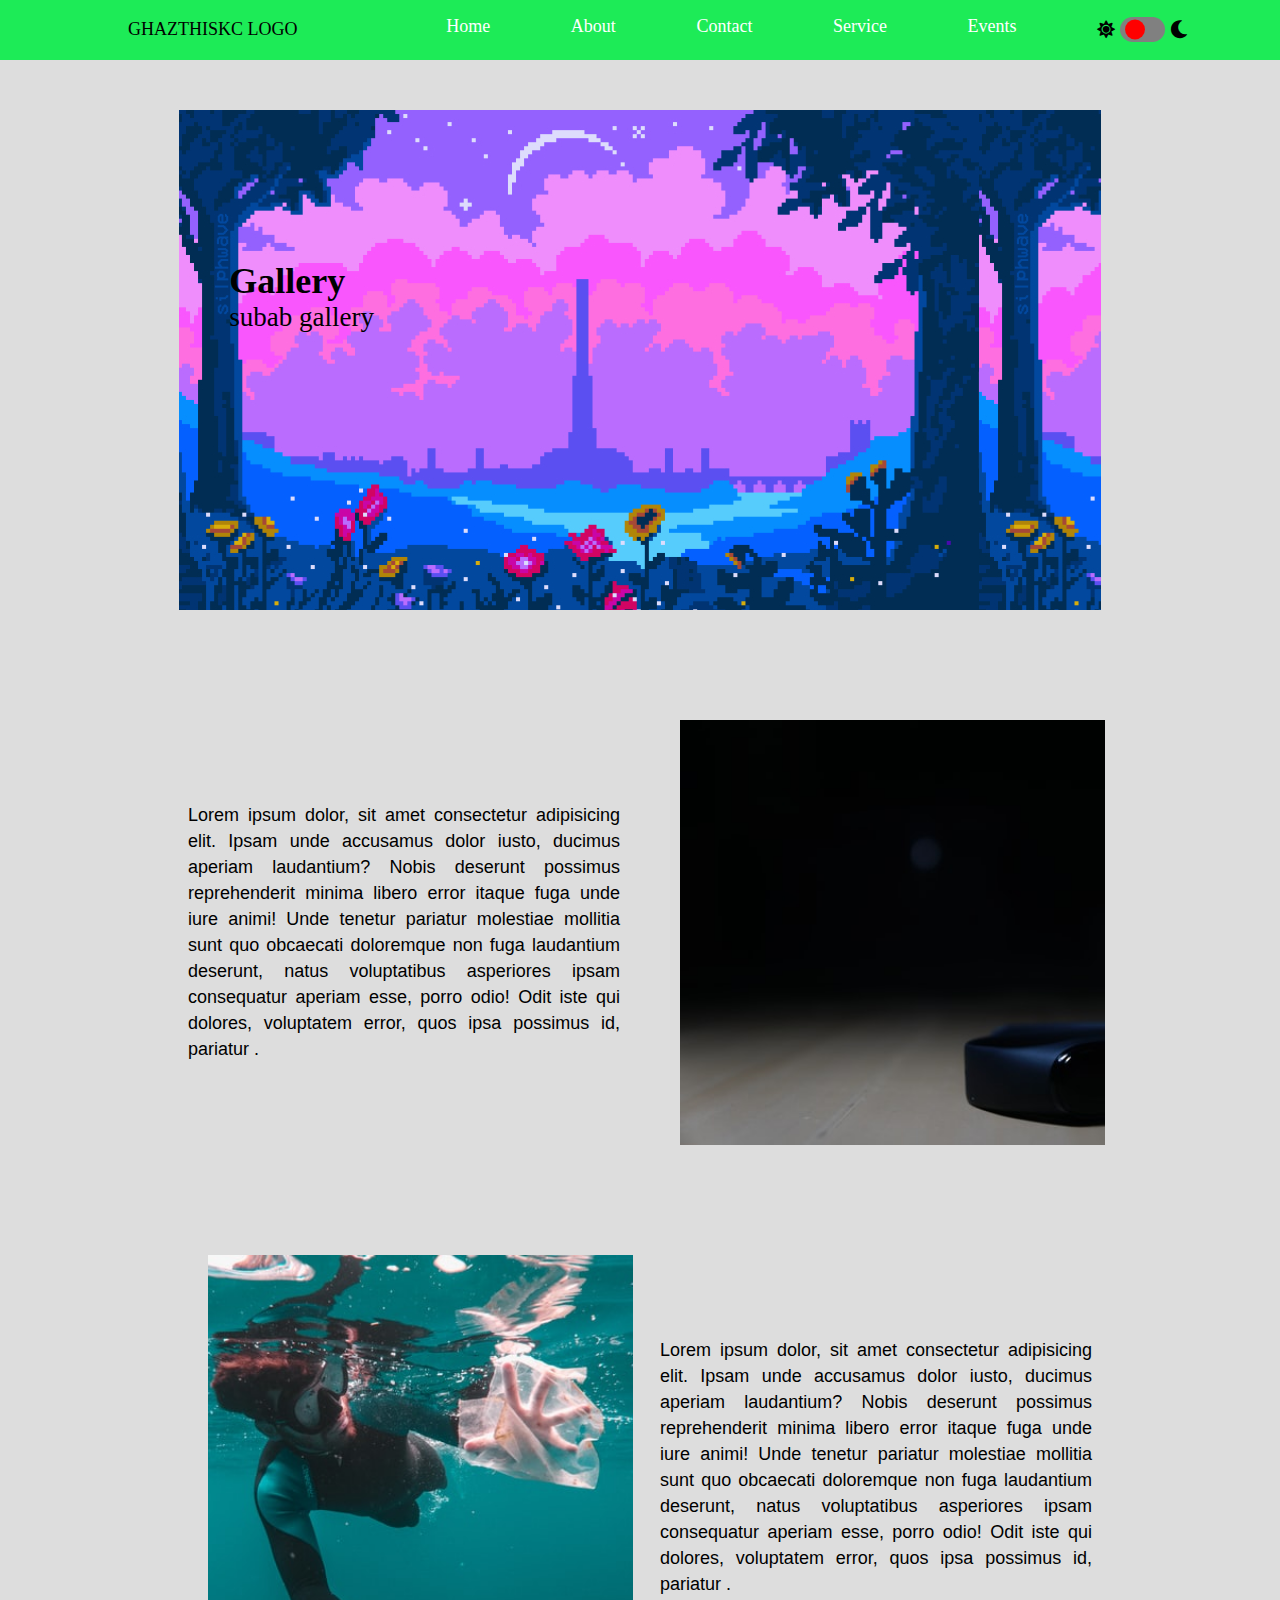
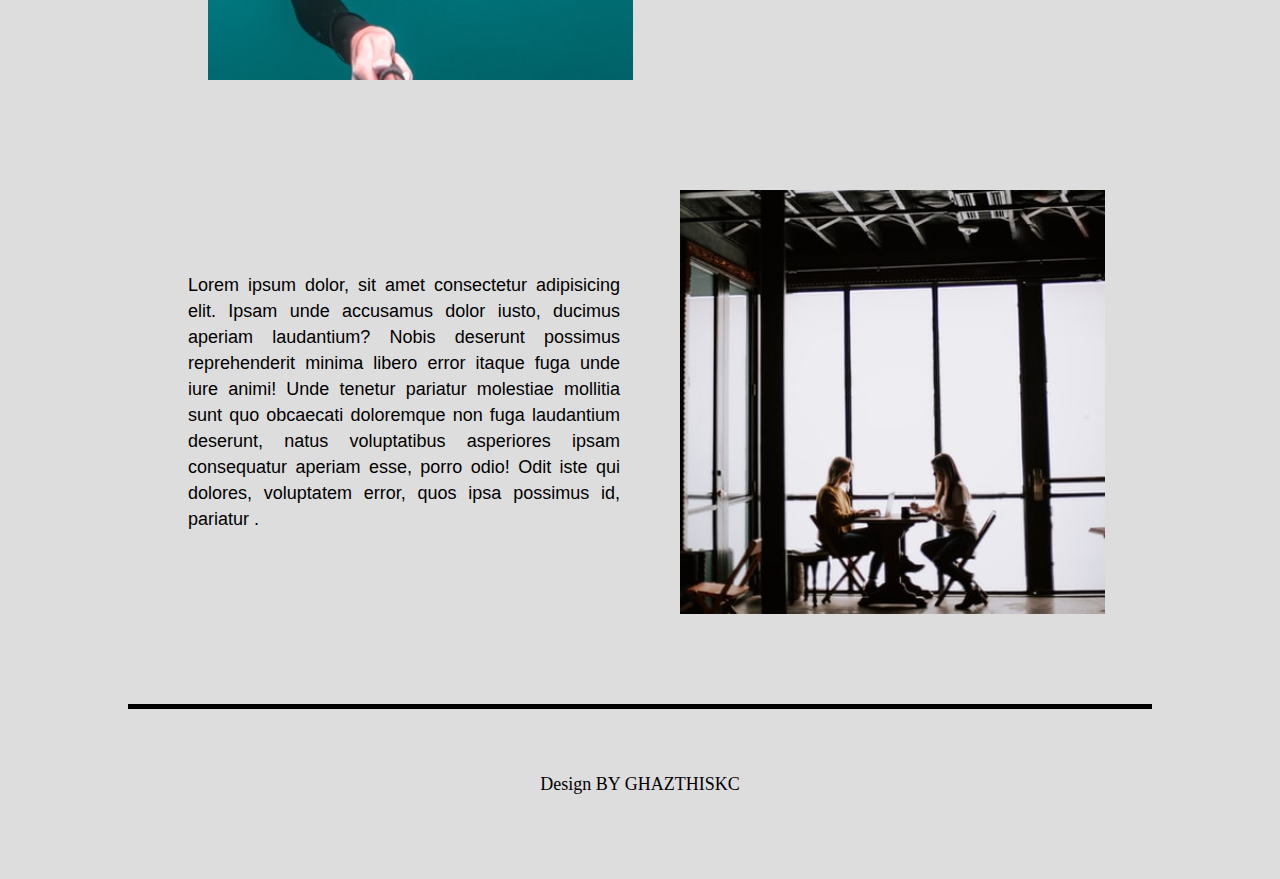
<file: index.html>
<!DOCTYPE html>
<html>
<head>
    <meta charset="utf-8">
    <meta name="vierport" content="width=width-device, initial-scale=1.0">
    <link rel="stylesheet" href="darkmode.css">
    <link rel="stylesheet" href="https://use.fontawesome.com/releases/v5.8.1/css/all.css">
    <meta name="keywords" content="INI YANG PUNYA GHAZY, WEBSITE YANG PUNYA GHAZY bisa kuy">
    <meta name="description" content="WEBSITE GHAZY DI SINI">
    <meta name="google-site-verification" content="v5vhgtWsQ0k4wTP4bQX3xoLz8I7gkyx48SxhrZ5H9fw" />
    <title>Yang Punya Ghazy Ini</title>
</head>
<body>
    <nav>
        <div class="logo">
            GHAZTHISKC LOGO
        </div>
        <input type="checkbox" class="hamburger-toggle" style="z-index: 90909090;">
        <ul class="nav-ul hamburger">
            <li><a href="#" class="ul-items">Home</a></li>
            <li><a href="#" class="ul-items">About</a></li>
            <li><a href="#" class="ul-items">Contact</a></li>
            <li><a href="#" class="ul-items">Service</a></li>
            <li><a href="#" class="ul-items">Events</a></li>
        </ul>
        
        <div class="dark-mode">
            <i class="fas fa-sun ini"></i>
            <input type="checkbox">
            <div class="wadah-dark-mode"><div class="bola"></div></div>
            <i class="fas fa-moon ini"></i>
        </div>
        <div class="burger">
            <span class="spanger"></span>
            <span class="spanger"></span>
            <span class="spanger"></span>
        </div>
    </nav>
<!-- <div class="wrapper-1"> -->
<div class="wrapper">
    <header>
        <div class="slide">
            <h2>Gallery</h2>
            <p>subab gallery</p>
        </div>
    </header>
    <main>
        <section class="sec-1">
            <img src="1.jpeg" alt="">
            <p class="section-p">Lorem ipsum dolor, sit amet consectetur adipisicing elit. Ipsam unde accusamus dolor iusto, ducimus aperiam
                 laudantium? Nobis deserunt possimus reprehenderit minima libero error itaque fuga unde iure animi! Unde tenetur 
                 pariatur molestiae mollitia sunt quo obcaecati doloremque non fuga laudantium deserunt, natus voluptatibus asperiores 
                 ipsam consequatur aperiam esse, porro odio! Odit iste qui dolores, voluptatem error, quos ipsa possimus id, pariatur
                  .</p>
        </section>
        <section class="sec-2">
            <img src="5.jpg" alt="">
            <p class="section-p">Lorem ipsum dolor, sit amet consectetur adipisicing elit. Ipsam unde accusamus dolor iusto, ducimus aperiam
                 laudantium? Nobis deserunt possimus reprehenderit minima libero error itaque fuga unde iure animi! Unde tenetur 
                 pariatur molestiae mollitia sunt quo obcaecati doloremque non fuga laudantium deserunt, natus voluptatibus asperiores 
                 ipsam consequatur aperiam esse, porro odio! Odit iste qui dolores, voluptatem error, quos ipsa possimus id, pariatur
                  .</p>
        </section>
        <section class="sec-3">
            <img src="8.jpg" alt="">
            <p class="section-p">Lorem ipsum dolor, sit amet consectetur adipisicing elit. Ipsam unde accusamus dolor iusto, ducimus aperiam
                 laudantium? Nobis deserunt possimus reprehenderit minima libero error itaque fuga unde iure animi! Unde tenetur 
                 pariatur molestiae mollitia sunt quo obcaecati doloremque non fuga laudantium deserunt, natus voluptatibus asperiores 
                 ipsam consequatur aperiam esse, porro odio! Odit iste qui dolores, voluptatem error, quos ipsa possimus id, pariatur
                  .</p>
        </section>
    </main>
    <footer>
        <p>Design BY GHAZTHISKC</p>
    </footer>
    <script src="script.js"></script>
</div>
</div>
</body>
</html>
</file>
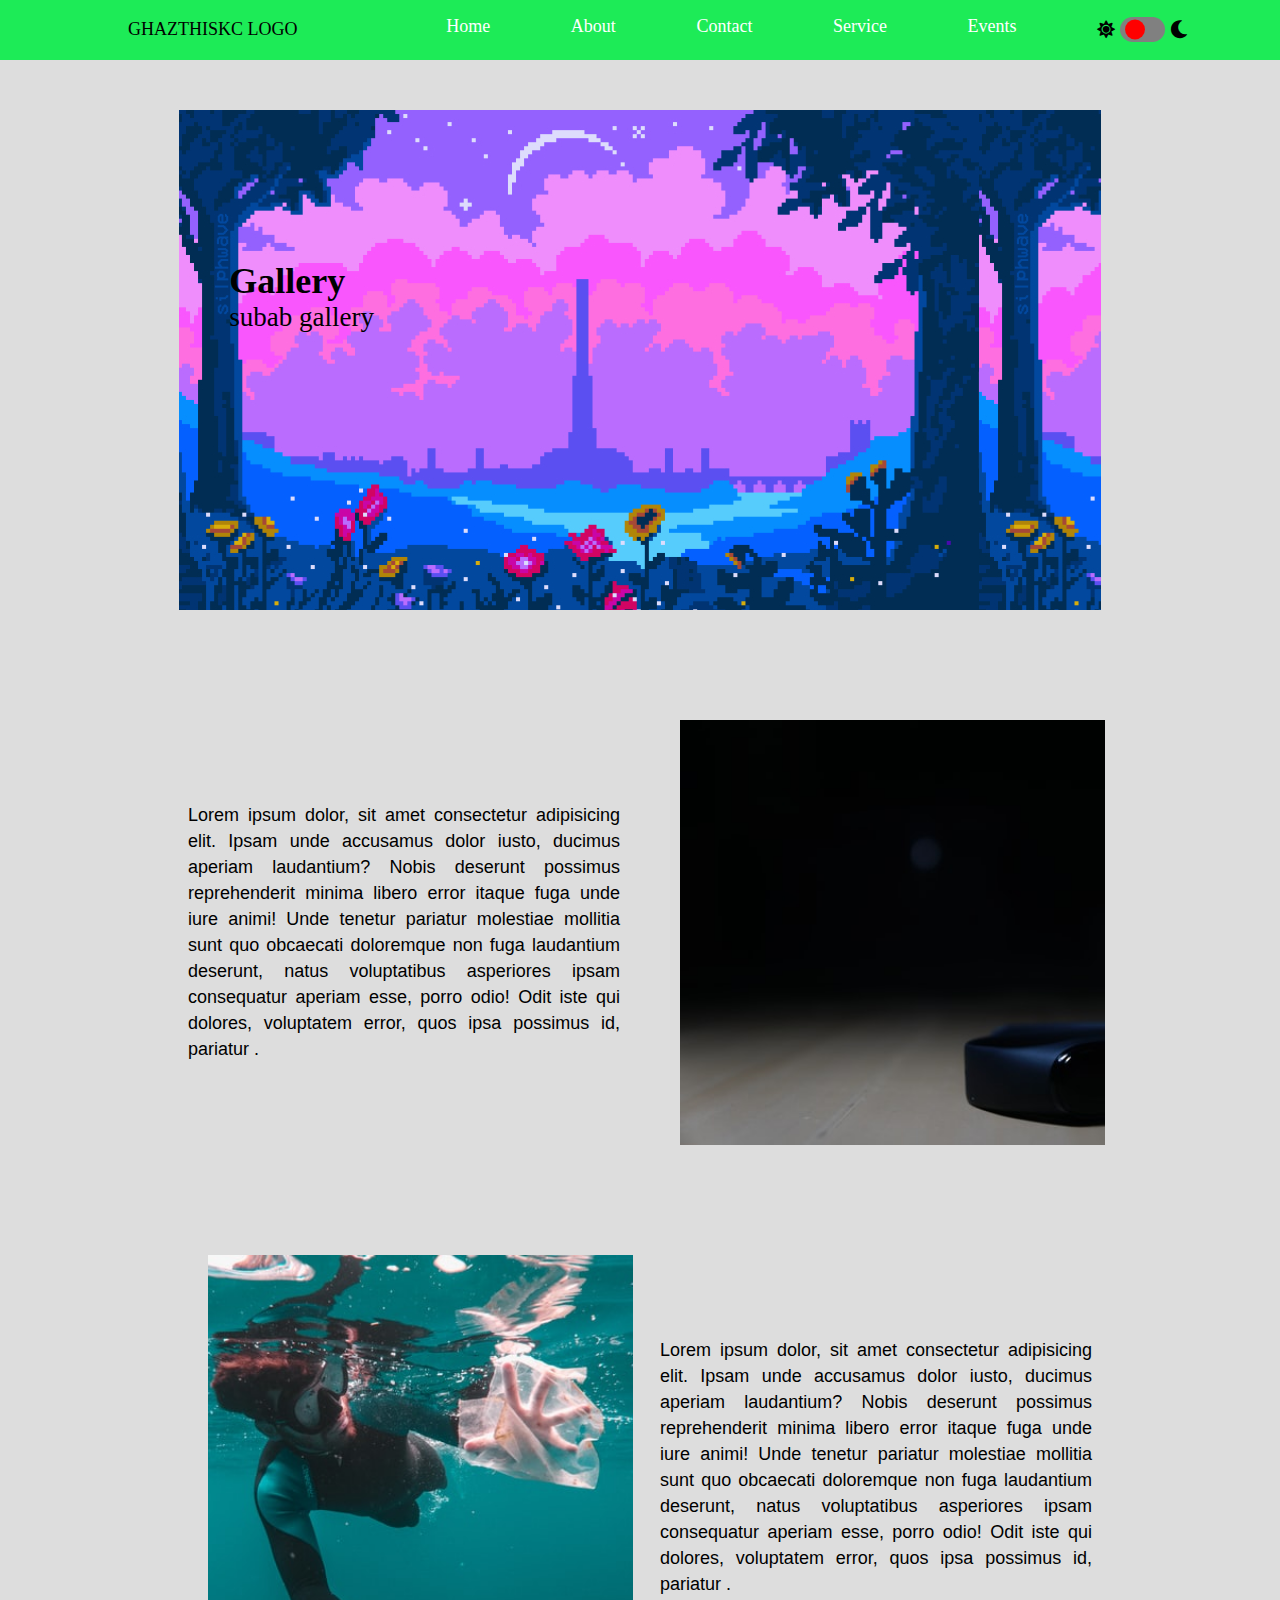
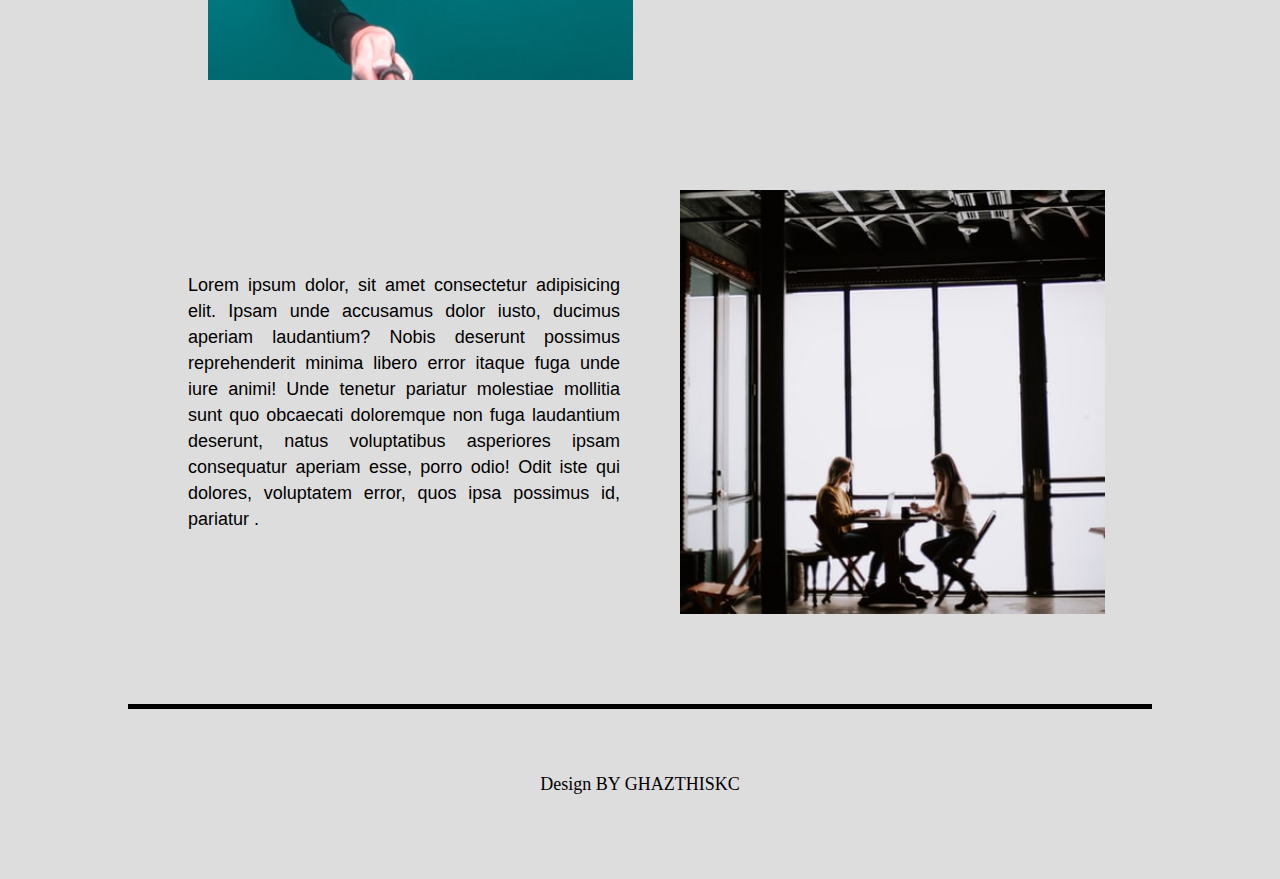
<file: dark mode.html>
<!DOCTYPE html>
<html>
<head>
    <meta charset="utf-8">
    <meta name="vierport" content="width=width-device, initial-scale=1.0">
    <link rel="stylesheet" href="darkmode.css">
    <link rel="stylesheet" href="https://use.fontawesome.com/releases/v5.8.1/css/all.css">
    <title>Dark Mode</title>
</head>
<body>
    <nav>
        <div class="logo">
            GHAZTHISKC LOGO
        </div>
        <input type="checkbox" class="hamburger-toggle" style="z-index: 90909090;">
        <ul class="nav-ul hamburger">
            <li><a href="#" class="ul-items">Home</a></li>
            <li><a href="#" class="ul-items">About</a></li>
            <li><a href="#" class="ul-items">Contact</a></li>
            <li><a href="#" class="ul-items">Service</a></li>
            <li><a href="#" class="ul-items">Events</a></li>
        </ul>
        
        <div class="dark-mode">
            <i class="fas fa-sun ini"></i>
            <input type="checkbox">
            <div class="wadah-dark-mode"><div class="bola"></div></div>
            <i class="fas fa-moon ini"></i>
        </div>
        <div class="burger">
            <span class="spanger"></span>
            <span class="spanger"></span>
            <span class="spanger"></span>
        </div>
    </nav>
<!-- <div class="wrapper-1"> -->
<div class="wrapper">
    <header>
        <div class="slide">
            <h2>Gallery</h2>
            <p>subab gallery</p>
        </div>
    </header>
    <main>
        <section class="sec-1">
            <img src="1.jpeg" alt="">
            <p class="section-p">Lorem ipsum dolor, sit amet consectetur adipisicing elit. Ipsam unde accusamus dolor iusto, ducimus aperiam
                 laudantium? Nobis deserunt possimus reprehenderit minima libero error itaque fuga unde iure animi! Unde tenetur 
                 pariatur molestiae mollitia sunt quo obcaecati doloremque non fuga laudantium deserunt, natus voluptatibus asperiores 
                 ipsam consequatur aperiam esse, porro odio! Odit iste qui dolores, voluptatem error, quos ipsa possimus id, pariatur
                  .</p>
        </section>
        <section class="sec-2">
            <img src="5.jpg" alt="">
            <p class="section-p">Lorem ipsum dolor, sit amet consectetur adipisicing elit. Ipsam unde accusamus dolor iusto, ducimus aperiam
                 laudantium? Nobis deserunt possimus reprehenderit minima libero error itaque fuga unde iure animi! Unde tenetur 
                 pariatur molestiae mollitia sunt quo obcaecati doloremque non fuga laudantium deserunt, natus voluptatibus asperiores 
                 ipsam consequatur aperiam esse, porro odio! Odit iste qui dolores, voluptatem error, quos ipsa possimus id, pariatur
                  .</p>
        </section>
        <section class="sec-3">
            <img src="8.jpg" alt="">
            <p class="section-p">Lorem ipsum dolor, sit amet consectetur adipisicing elit. Ipsam unde accusamus dolor iusto, ducimus aperiam
                 laudantium? Nobis deserunt possimus reprehenderit minima libero error itaque fuga unde iure animi! Unde tenetur 
                 pariatur molestiae mollitia sunt quo obcaecati doloremque non fuga laudantium deserunt, natus voluptatibus asperiores 
                 ipsam consequatur aperiam esse, porro odio! Odit iste qui dolores, voluptatem error, quos ipsa possimus id, pariatur
                  .</p>
        </section>
    </main>
    <footer>
        <p>Design BY GHAZTHISKC</p>
    </footer>
    <script src="script.js"></script>
</div>
</div>
</body>
</html>
</file>
<file: darkmode.css>
/* global style awal */
*{
    padding: 0;margin:0;
    font-family: "museo slab 500";
    list-style: none;
    font-size: 18px;
}
body{
    background-color: #dddddd;
}
:focus{
    outline: none;
    border-top: 2px solid black;
}
.wrapper {
    margin: 20px auto;
    margin-top: 70px;
    margin-bottom: none;
    width: 80%;
    height: auto;
}
.wrapper-1{
    width: 100%;
    height: 100%;
    background-color: red;
}
/* global style awal */
/* nav */
/* nav bagina awal */
nav{
    display: grid;
    grid-template-columns: 1fr 2fr 0.5fr;
    background-color: rgb(29, 235, 87);
    position: fixed;
    width: 100%;
    height: 50px;
    top: 0;
    align-items: center;
    padding-top: 10px;
}
/* awal ul nya */
.nav-ul{
    display: flex;
    justify-content: space-evenly;
    align-items:center;
    text-decoration: none;
}
.ul-items{
    text-decoration: none;
    color: white;
}
/* fake border */
nav ul li:nth-child(1)::after, 
nav ul li:nth-child(2)::after, 
nav ul li:nth-child(3)::after,
nav ul li:nth-child(4)::after, 
nav ul li:nth-child(5)::after{
    content: "";
    display: block;
    width: 150%;
    margin-left: -13px;
    height: 5px;
    background-color: black;
    transform: scaleX(0);
    transform-origin: 50% 50%;
    transition: all .5s;
}
nav ul li:nth-child(3)::after{
    margin-left: -15px;
}
ul li:hover:first-child::after, 
ul li:hover:nth-child(2)::after,
ul li:hover:nth-child(3)::after,
ul li:hover:nth-child(4)::after,
ul li:hover:nth-child(5)::after{
    transform: scaleX(1);
}
/* bagian inti */
.dark-mode{
    position: relative;
    width: 45px;
    height: 25px;
    border-radius: 50px;
    display: grid;
    grid-template-columns: 1fr 1fr 1fr;
}
.ini{
    margin-top: 3px;
}
.ini:first-child{
    margin-right:5px;
}
.ini:last-child{
    margin-left: 5px;
}
.wadah-dark-mode{
    width: 45px;
    height: 25px;
    border-radius: 50px;
    background-color: grey;
}
.bola{
    width: 20px;
    height: 20px;
    border-radius: 20px;
    background-color: red;
    left: 2.5px;
    transform: translate(5px, 2.5px);
    transition: all .5s;
}
input[type="checkbox"]{
    position: absolute;
    width: 50px;
    height: 30px;
    border-radius: 50px;
    top: 0;
    cursor: pointer;
    opacity: 0;
    left: 25px;
    z-index: 2;
    transform: translateX(-3.2px);
}
input[type="checkbox"]:checked ~ .wadah-dark-mode .bola{
    transform: translate(100%, 2.5px);

}
.dark-all{
    background: #2D2D2D;
}
.dark-all1{
    background: #424242;
    border-top: 5px solid rgb(168, 168, 168);
}
.dark-alls{
    background: #424242;
    color: white;
}
/* akhir ul nya */


/* logo di nav */
.logo{
    margin-left: 35%;
}


/* hamburger menu */
/* ?ada di bagian paling bawah */

/* akhir logo di nav */


/* gallery yang ada di header*/
header {
    padding-top: 20px;
}
.slide{
    width: 90%;
    height: 500px;
    background-image: url(dd.jpg);
    margin: 20px auto;
    padding-top: 200px;
    box-sizing: border-box;
    padding: 50px;
}
/* gallery yang ada di header*/
/* h2 dan p di header */
.slide h2{
    margin-top: 100px;
}
.slide h2 {
    font-size: 2em;
}
.slide p {
    font-size: 1.5em;
}
/* h2 dan p di header akhir */
main{
    padding: 20px;
    box-sizing: border-box;
}
section {
    display: grid;
    grid-template-columns: 1fr 1fr;
    grid-template-areas: "img tulis";
    margin: 30px 0 ;
    padding: 20px;
    box-sizing: border-box;
}
section:nth-child(odd) {
    display: grid;
    grid-template-columns: 1fr 1fr;
    grid-template-areas: "tulis img";
}
img{
    grid-area: img;
    width: 95%;
    padding: 20px;
}
img:nth-child(odd){
    grid-area: img;
    width: 90%;
    margin-left: 20px;
}
.section-p{
    grid-area: tulis;
    text-align: justify;
    padding: 20px;
    align-self: center;
    font-family: sans-serif;
    line-height: 26px;
}
.section-p:nth-child(odd){
    grid-area: tulis;
    text-align: justify;
    /* padding-left: 20px; */
}
footer {
    display: flex;
    justify-content: center;
    align-items: center;
    height: 150px;
    border-top: 5px solid black;
}
/* width 1024px  */
@media screen and (max-width:1024px){
    nav{
        grid-template-columns: 0.8fr 2fr 0.5fr;
    }
    .logo{
        margin-left: 10%;
        font-size: 0.8em;
    }.wadah-dark-mode{
        margin-left: 20%;
    }
    input[type="checkbox"]{
        top: 0;
        left: 35px;
    }
    .ini:last-child{
        margin-left: 10px;
    }
}
@media screen and (max-width:768px){
    header{
        border-bottom: 5px solid black;
    }
    body{
        margin :0;
    }
    nav{
        grid-template-columns: 3fr 1fr 1fr;
    }
    .logo{
        font-size: 1em;
    }
    .wadah-dark-mode{
        margin-left: 10%;
        order: 0;
    }
    input[type="checkbox"]{
        width: 50px;
        height: 30px;
        cursor: pointer;
        left: 30.5px;
    }
    .hamburger-toggle{
        opacity: 0!important;
        position: absolute;
        margin-top: 20px;
        margin-left: 78.9%;
    }
    .hamburger::after{
        content: "";
        display: block;
        width: 100%;
        height: 5px;
        background-color: #2dff69;
        position:absolute;
        top: 0;
        transition: all .5s ease .3s;
        top: 50px;
    }
    .hamburger{
        width: 100%;
        height: 100vh;
        background-color:  rgb(29, 235, 87);
        position: absolute;
        top: 0;
        left: 0;
        display: flex;
        flex-direction: column;
        align-items: center;
        z-index: 2;
        pointer-events: none;
        -webkit-clip-path: circle();
        clip-path: circle(100px at 90% -10%);
        transition: all 1.5s ease-in-out;
    }
    .hamburger-toggle:checked ~ .hamburger{
        clip-path: circle(970px at 90% -10%);
        pointer-events: all;
    }
    .nav-ul{
        display: grid;
        grid-template-columns: 1fr;
        grid-template-rows: repeat(5, 120px);
    }
    ul{
        /* border-bottom: 5px solid #1a923c; */
        width: 50%;
        /* height: 10%; */
        display: flex;
        justify-content: center;
        align-items: center;
        
    }
    ul li{
        transition: all .5s;
        margin-top: 50px;
        margin-left: 30%;
        width: 50%;
        height: 30px;
        border-top-left-radius: 50px;
        border-top-right-radius: 50px;
        display: flex;
        justify-content: center;
        align-items: center;
    }
        /* child pertama */
    ul li:first-child::after, 
    ul li:nth-child(2)::after, 
    ul li:nth-child(3)::after, 
    ul li:nth-child(4)::after, 
    ul li:nth-child(5)::after{
        content: "";
        display: block;
        width: 50% !important;
        height: 5px !important;
        border-radius: 3px;
        position: absolute;
        transform: scaleX(0);
        transform-origin: 50% 50%;
        top: 100px;
        margin-right: -10px;
        background: rgb(26, 109, 51);
        transition:all  .5s;
    }
    ul li:hover{
        background:rgb(123, 255, 0);
        color: beige;
    }
    ul li:hover:first-child::after, 
    ul li:hover:nth-child(2)::after, 
    ul li:hover:nth-child(3)::after, 
    ul li:hover:nth-child(4)::after,
    ul li:hover:nth-child(5)::after{
        transform: scaleX(1);
    }
/* child ke dua */
ul li:nth-child(2)::after{
    content: "";
    top: 220px;
}
/* child ke tiga */
ul li:nth-child(3)::after{
    content: "";
    top: 340px;
}
/* child ke empat */
ul li:nth-child(4)::after{
    content: "";
    top: 460px;
}
/* child ke lima */
ul li:nth-child(5)::after{
    content: "";
    top: 580px;
}
/* batas child  */
    nav ul span{
        display: none;
    }
    .burger{
        width: 28px;
        height: 22.5px;
        display: flex;
        flex-direction: column;
        justify-content: space-between;
        margin-left: 30px; 
        z-index: 3;
    }
    .spanger{
        width: 30px;
        height: 3px;
        background-color: black;
        border-radius: 5px;
        transition: all .5s;
        transform-origin: 0 50%;
    }
    .spanger:nth-child(1),.spanger:nth-child(3){
        position: relative;
        transform: rotate(0deg);
    }
    .spanger:nth-child(2){
        transform: scalex(1);
        transform-origin: 50% 50%;
    }
    .hamburger-toggle:checked ~ .burger > .spanger:nth-child(1){
        transform: rotate(45deg) translate(-1px, -1px); 
    }
    .hamburger-toggle:checked ~ .burger > .spanger:nth-child(2){
        transform: scalex(0);
    }
    .hamburger-toggle:checked ~ .burger > .spanger:nth-child(3){
        transform: rotate(-45deg)translate(-1px, 0);
        /* left: -1px; */
        /* top: -3px; */
    }
    section, section:nth-child(odd) {
        grid-template-columns: 1fr;
        grid-template-areas: "img""tulis";
        /* margin: 30px 0 ; */
    }
    section{
        padding: 0;
        align-items: center;
    }
    img, img:nth-child(odd){
        margin: 20px 0 10px 0;
        border-top: 2px solid white;
    }
    img:nth-child(odd){
        margin-top: 0;
    }
}
</file>
